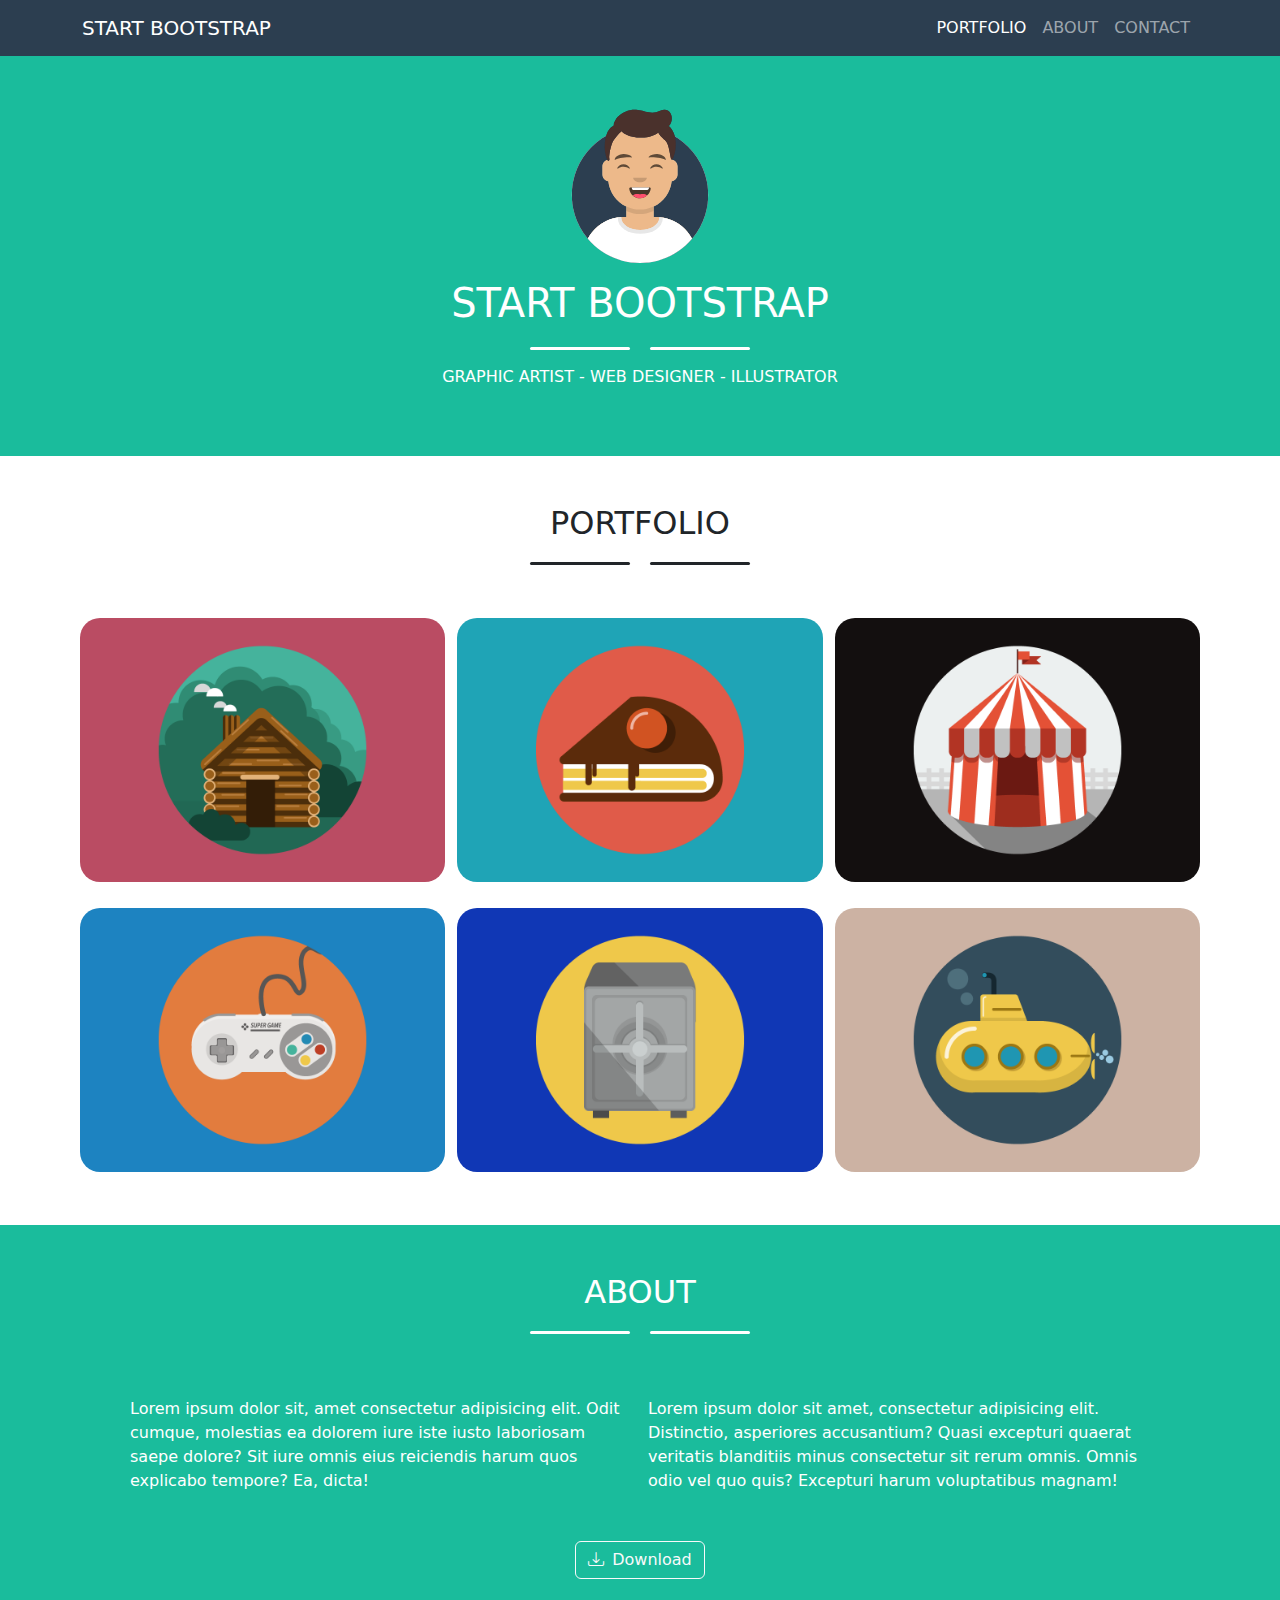
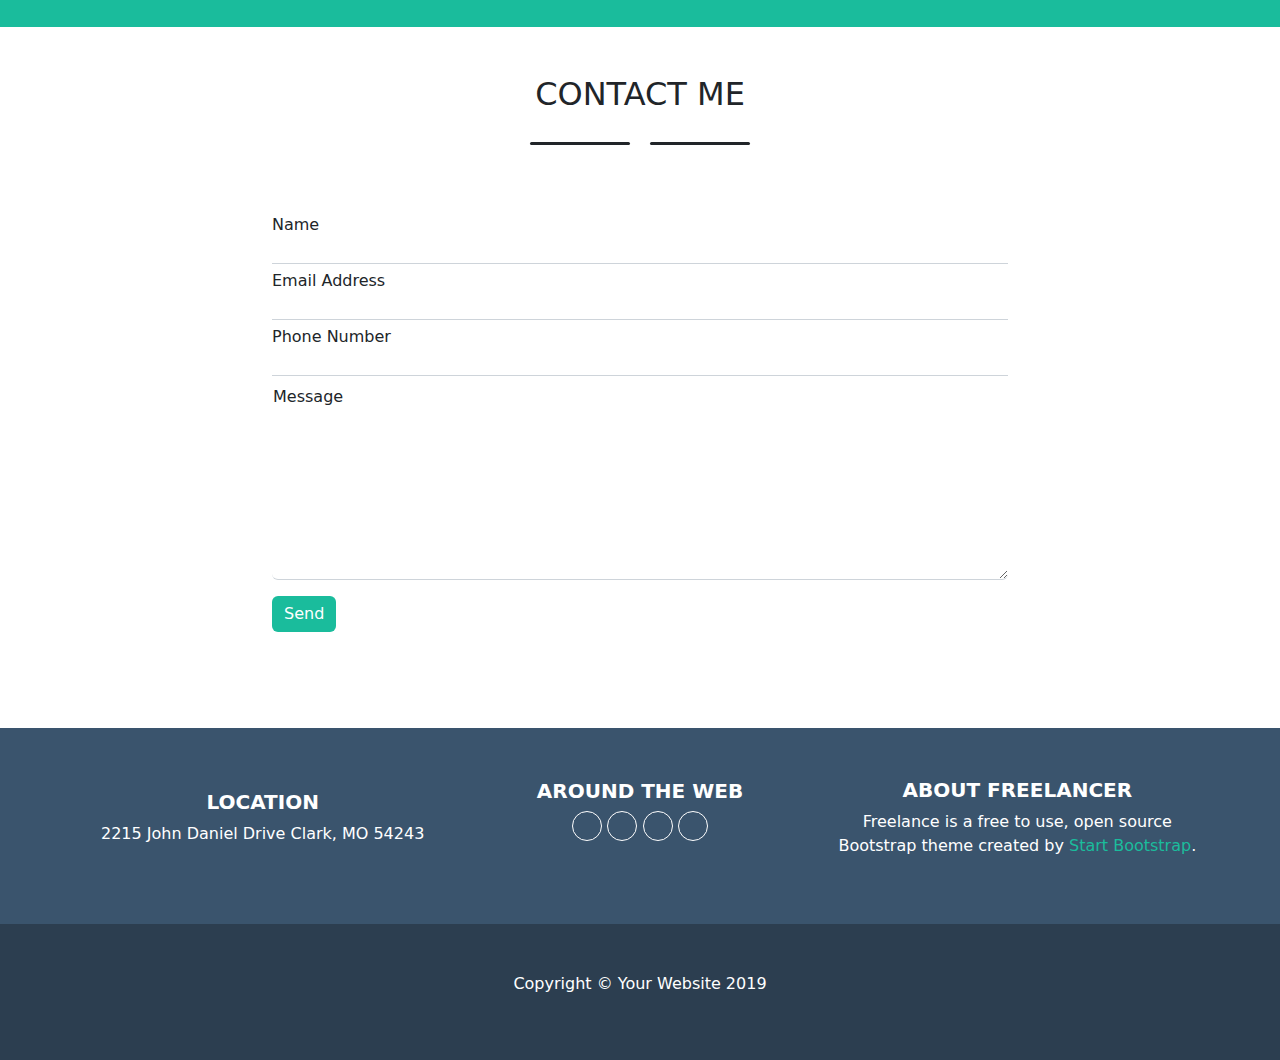
<file: index.html>
<!DOCTYPE html>
<html lang="en">
    <head>
        <meta charset="UTF-8">
        <meta http-equiv="X-UA-Compatible" content="IE=edge">
        <meta name="viewport" content="width=device-width, initial-scale=1.0">
        <title>Bootstrap Freelancer</title>
        <link rel="stylesheet" href="https://cdn.jsdelivr.net/npm/bootstrap@5.2.0-beta1/dist/css/bootstrap.min.css"/>
        <link rel="stylesheet" href="css/style.css"/>
        <link rel="preconnect" href="https://fonts.googleapis.com"/>
        <link rel="stylesheet" href="https://cdn.jsdelivr.net/npm/bootstrap-icons@1.8.3/font/bootstrap-icons.css">
        <link rel="preconnect" href="https://fonts.gstatic.com" crossorigin/>
        <link href="https://fonts.googleapis.com/css2?family=Roboto:ital,wght@0,100;0,300;0,400;0,500;0,700;0,900;1,100;1,300;1,400;1,500;1,700;1,900&display=swap" rel="stylesheet"/>
        <link rel="stylesheet" href="https://cdnjs.cloudflare.com/ajax/libs/font-awesome/6.1.1/css/all.min.css" integrity="sha512-KfkfwYDsLkIlwQp6LFnl8zNdLGxu9YAA1QvwINks4PhcElQSvqcyVLLD9aMhXd13uQjoXtEKNosOWaZqXgel0g==" crossorigin="anonymous" referrerpolicy="no-referrer" />
    </head>
    <body class="debug">
        <header>
            <nav class="navbar navbar-dark navbar-expand-lg custom_1bgc">
                <div class="container-md">
                  <a class="navbar-brand" href="#">START BOOTSTRAP</a>
                  <button class="navbar-toggler " type="button" data-bs-toggle="collapse" data-bs-target="#navbarTogglerDemo02" aria-controls="navbarTogglerDemo02" aria-expanded="false" aria-label="Toggle navigation">
                    <span class="navbar-toggler-icon"></span>
                  </button>
                  <div class="collapse navbar-collapse" id="navbarTogglerDemo02">
                        <div class="left navbar-nav me-auto mb-2 mb-lg-0"></div>
                        <ul class="right navbar-nav ">
                            <li class="nav-item">
                                <a class="nav-link active" aria-current="page" href="#">PORTFOLIO</a>
                            </li>
                            <li class="nav-item">
                                <a class="nav-link" href="#">ABOUT</a>
                            </li>
                            <li class="nav-item">
                                <a class="nav-link" href="#">CONTACT</a>
                            </li>
                        </ul>
                  </div>
                </div>
            </nav>
            
            <section id="jumbotron" class="custom_2bgc custom_1height">
                <div class="container-fluid">
                    <div class="text-center">
                        <img class="avatar mt-5 mb-3" src="img/avatar.svg" alt="avatar">
                        <h1 class="text-white">START BOOTSTRAP</h1>
                        <div class="line_container">
                            <span class="line"></span>
                            <i class="text-white fa-solid fa-star"></i>
                            <span class="line"></span>
                        </div>
                        <span class="text-white">GRAPHIC ARTIST - WEB DESIGNER - ILLUSTRATOR</span>
                    </div>
                </div>
            </section>
        </header>
     
        <main>
            <section id="portfolio" class="my-5">
                <div class="container-md">
                    <h2 class="text-center">PORTFOLIO</h2>
                    <div class="line_container mb-5">
                        <span class="line bg-dark"></span>
                        <i class="text-black fa-solid fa-star"></i>
                        <span class="line bg-dark"></span>
                    </div>
                    <div class="row g-3">
                        <div class="img-wrapper col-12 col-md-6 col-lg-4">
                            <img src="img/cabin.png" alt="cabin">
                            <div class="overlay"><span class="overlay-plus"><i class="fa-solid fa-plus fa-5x"></i></span></div>
                        </div>
                        
                        <div class="img-wrapper col-12 col-md-6 col-lg-4">
                            <img src="img/cake.png" alt="cake">
                            <div class="overlay"><span class="overlay-plus"><i class="fa-solid fa-plus fa-5x"></i></span></div>
                        </div>

                        <div class="img-wrapper col-12 col-md-6 col-lg-4">
                            <img src="img/circus.png" alt="circus">
                            <div class="overlay"><span class="overlay-plus"><i class="fa-solid fa-plus fa-5x"></i></span></div>
                        </div>

                        <div class="img-wrapper col-12 col-md-6 col-lg-4">
                            <img src="img/game.png" alt="game">
                            <div class="overlay"><span class="overlay-plus"><i class="fa-solid fa-plus fa-5x"></i></span></div>
                        </div>

                        <div class="img-wrapper col-12 col-md-6 col-lg-4">
                            <img src="img/safe.png" alt="safe">
                            <div class="overlay"><span class="overlay-plus"><i class="fa-solid fa-plus fa-5x"></i></span></div>
                        </div>

                        <div class="img-wrapper col-12 col-md-6 col-lg-4">
                            <img src="img/submarine.png" alt="submarine">
                            <div class="overlay"><span class="overlay-plus"><i class="fa-solid fa-plus fa-5x"></i></span></div>
                        </div>

                    </div>
                </div>
                
            </section>

            <section id="about" class="custom_2bgc py-5">
                <div class="container-md">
                    <h2 class="text-center text-white">ABOUT</h2>
                    <div class="line_container">
                        <span class="line"></span>
                        <i class="text-white fa-solid fa-star"></i>
                        <span class="line"></span>
                    </div>
                    <div class="row g-3 row-cols-1 row-cols-md-2 py-5 px-5">
                        <div class="col">
                            <div class="text-white">
                                Lorem ipsum dolor sit, amet consectetur adipisicing elit. Odit cumque, molestias ea dolorem iure iste iusto laboriosam saepe dolore? Sit iure omnis eius reiciendis harum quos explicabo tempore? Ea, dicta!
                            </div>
                        </div>
                        <div class="col">
                            <div class="text-white">
                                Lorem ipsum dolor sit amet, consectetur adipisicing elit. Distinctio, asperiores accusantium? Quasi excepturi quaerat veritatis blanditiis minus consectetur sit rerum omnis. Omnis odio vel quo quis? Excepturi harum voluptatibus magnam!
                            </div>
                        </div>
                    </div>
                    <div class="d-flex justify-content-center">
                       <button type="button" class="btn btn-outline-light">
                        <i class="bi bi-download pe-2"></i>Download
                        </button>  
                    </div>
                    
                </div>
            </section>

            <section id="contact" class="py-5">
                <div class="container-md">
                    <div class="row justify-content-center">
                        <h2 class="text-center">CONTACT ME</h2>
                        <div class="line_container">
                            <span class="line bg-dark"></span>
                            <i class="text-black fa-solid fa-star"></i>
                            <span class="line bg-dark"></span>
                        </div>
                        <div class="col-8 py-5">
                            
                            <form>
                                <label for="fname">Name</label><br>
                                <input type="text" id="fname" name="fname" class="custom_border"><br>
                                <label for="email">Email Address</label><br>
                                <input type="email" id="email" name="email" class="custom_border"><br>
                                <label for="phone-number">Phone Number</label><br>
                                <input type="text" id="phone-number" name="phone-number" class="custom_border mb-1">
                                <div class="form-floating mb-3">
                                    <label class="px-0 pt-1" for="floatingTextarea2">Message</label>
                                    <textarea class="form-control custom_border" name="floatingTextarea2" id="floatingTextarea2" style="height: 200px"></textarea>
                                </div>
                                <button type="submit" class="btn btn-outline-success text-white custom_2bgc border-0">Send</button>
                            </form> 
                        </div>
                    </div>
                </div>
            </section>

        </main>

        <footer>
            <div class="footer-top custom_3bgc">
                <div class="container-md py-5">
                    <div class="row g-3 align-items-center">
                        <div class="col-12 col-md-4">
                            <div class="info text-center text-white">
                                <h5 class="fw-bold">LOCATION</h5>
                                <p>2215 John Daniel Drive Clark, MO 54243</p>
                            </div>
                        </div>
                        <div class="col-12 col-md-4">
                            <div class="info text-center text-white pb-4">
                                <h5 class="fw-bold">AROUND THE WEB</h5>
                                <div>
                                    <a href="#" class="text-white text-decoration-none custom_circle fa-brands fa-facebook-f"></a>
                                    <a href="#" class="text-white text-decoration-none custom_circle fa-brands fa-google-plus-g"></a>
                                    <a href="#" class="text-white text-decoration-none custom_circle fa-brands fa-twitter"></a>
                                    <a href="#" class="text-white text-decoration-none custom_circle fa-brands fa-linkedin-in"></a>
 
                                </div>
                            </div>
                        </div>
                        <div class="col-12 col-md-4">
                            <div class="info text-center text-white">
                                <h5 class="fw-bold">ABOUT FREELANCER</h5>
                                <p>Freelance is a free to use, open source Bootstrap theme created by <a href="#" class="custom_color">Start Bootstrap</a>.</p>
                            </div>
                        </div>
                    </div>
                </div>
            </div>

            <div class="footer-bottom custom_1bgc">
                <div class="container-md py-5">
                    <p class="text-center text-white">Copyright &copy; Your Website 2019</p>
                </div>
            </div>

        </footer>

        <script src="https://cdn.jsdelivr.net/npm/bootstrap@5.2.0-beta1/dist/js/bootstrap.bundle.min.js"></script>

    </body>
</html>
</file>
<file: css/style.css>
:root {
    --primary-color: #1ABC9C;
    --secondary-color: #2C3E50;
    --tertiary-color: #3A546D;  
}

html {
    font-family: 'Roboto', sans-serif;
}

.custom_1bgc {
    background-color: var(--secondary-color);
}

.custom_2bgc {
    background-color: var(--primary-color);
}

.custom_3bgc {
    background-color: var(--tertiary-color);
}

.debug .custom_1height {
    height: 400px;
}

div.info {
    display: flex;
    flex-direction: column;
    justify-content: center;
    min-height: 100px;
    width: 100%;
}

.avatar {
    width: 150px;
    /* height: 150px; */
}

.custom_border {
    border: 1px solid #ced4da;
    border-left: none;
    border-top: none;
    border-right: none;
    width: 100%;
}

form label {
    padding-top: 5px;
}

.custom_circle {
    display: inline-block;
    height: 30px;
    width: 30px;
    border-radius: 50%;
    border: 1px solid white;
    padding-top: 5px;
}

.custom_color {
    color: var(--primary-color);
    text-decoration: none;
}

.line {
    display: inline-block;
    width: 100px;
    height: 3px;
    background-color: white;
    border-radius: 2px;
    margin: 0 10px;
}

.line_container {
    display: flex;
    justify-content: center;
    align-items: center;
    margin-top: 20px;
    margin-bottom: 15px;
    
}

.img-wrapper img {
    width: 100%;
    border-radius: 20px;

}

.img-wrapper {
    position: relative;
    padding: 0 1px;
    border: 5px solid white;
}

.overlay {
    background-color: #1788717b;
    width: 100%;
    height: 100%;
    position: absolute;
    top: 0;
    left: 0;
    opacity: 0;
    border-radius: 20px;
    transition: all 0.5s; 

    /* Sostituito opacity a display none per poter utilizzare la transition */
}

.overlay-plus {
    height: 100%;
    width: 100%;
    color: white;
    display: flex;
    justify-content: center;
    align-items: center;
}

.img-wrapper:hover .overlay {
    opacity: 1;
}
</file>
